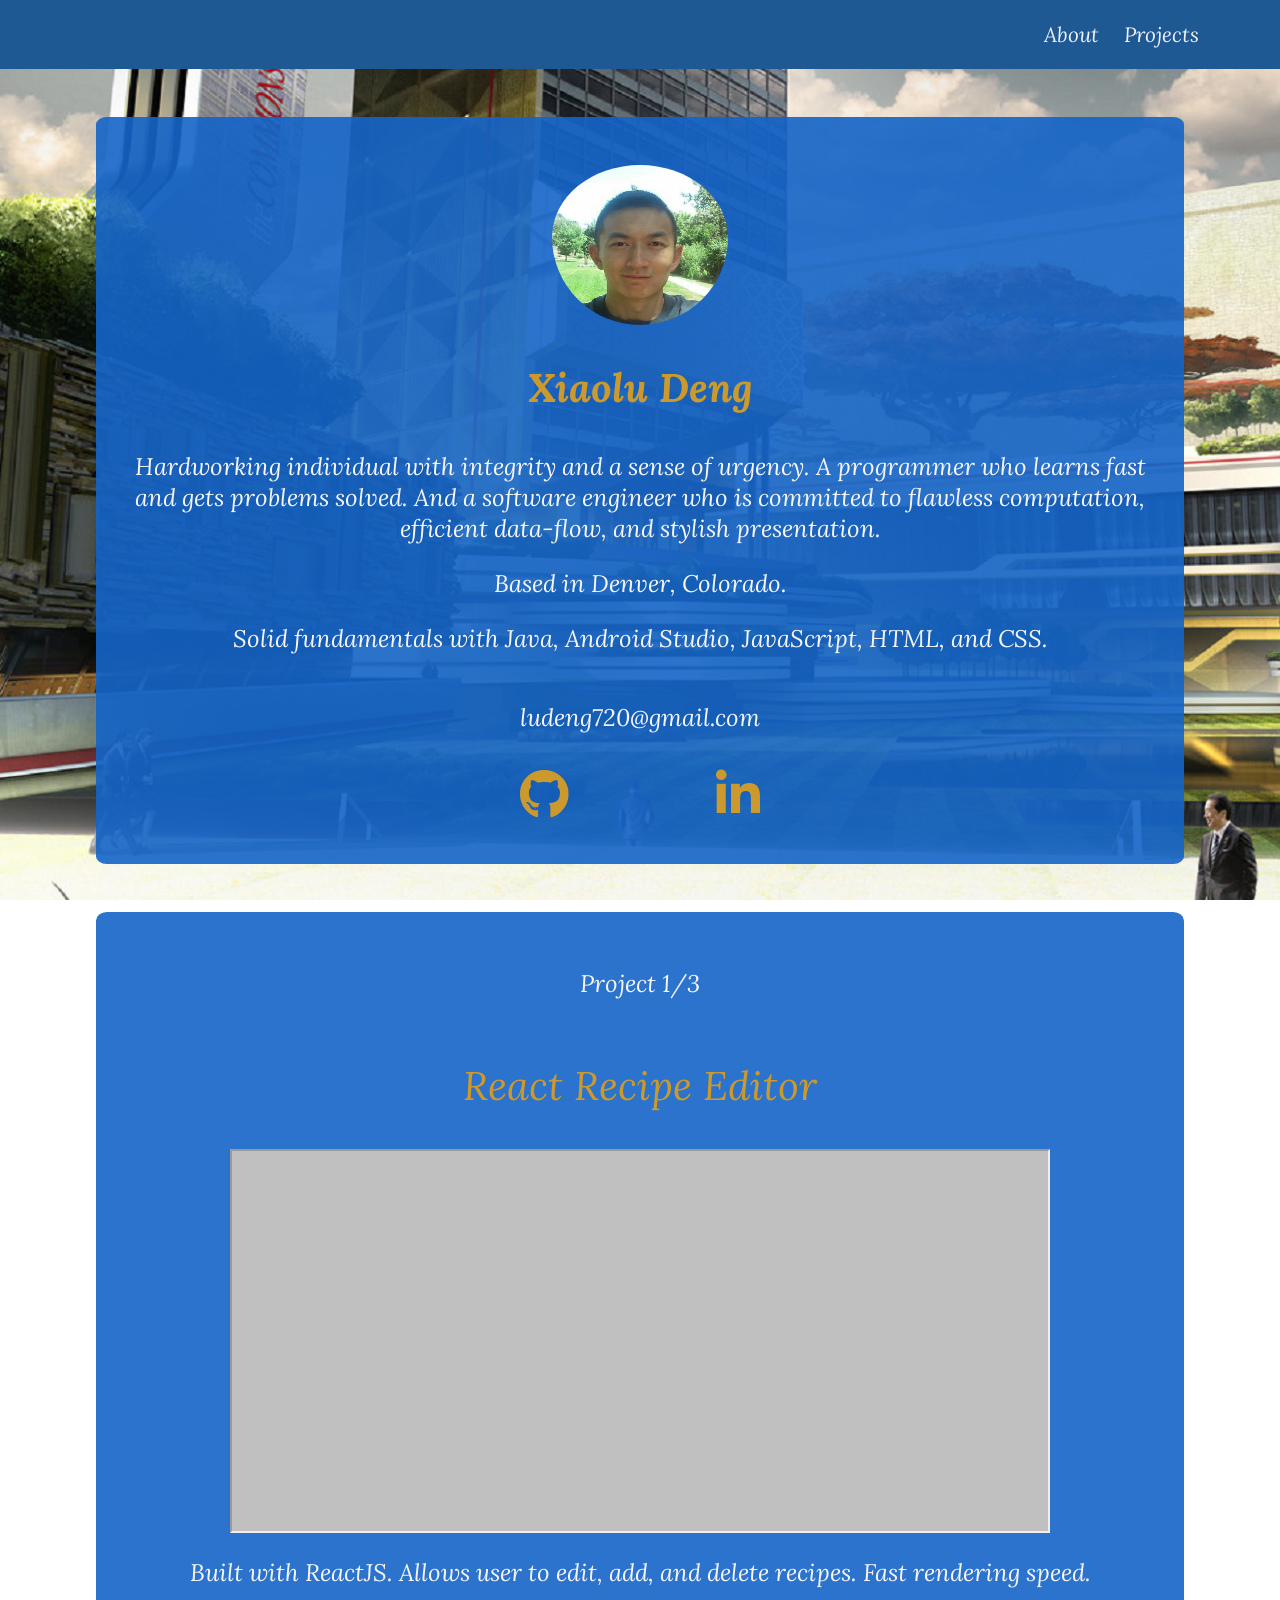
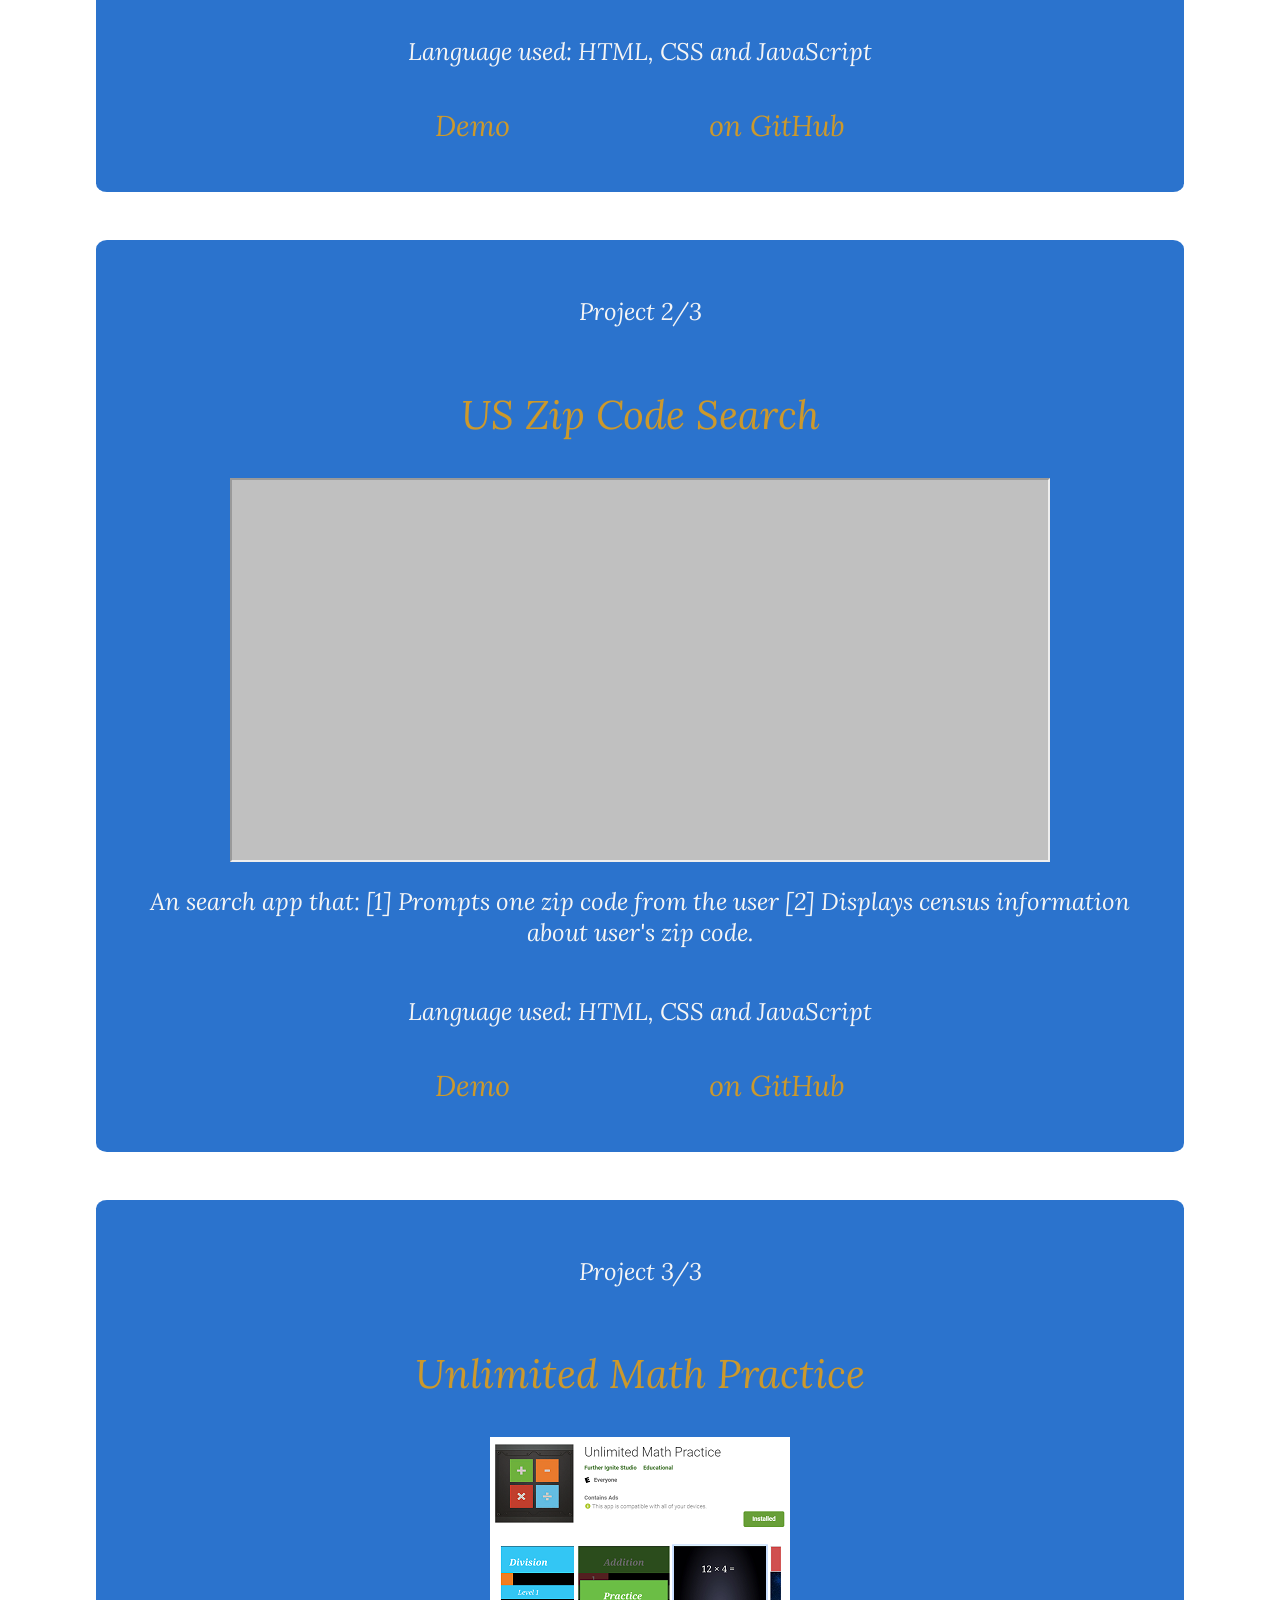
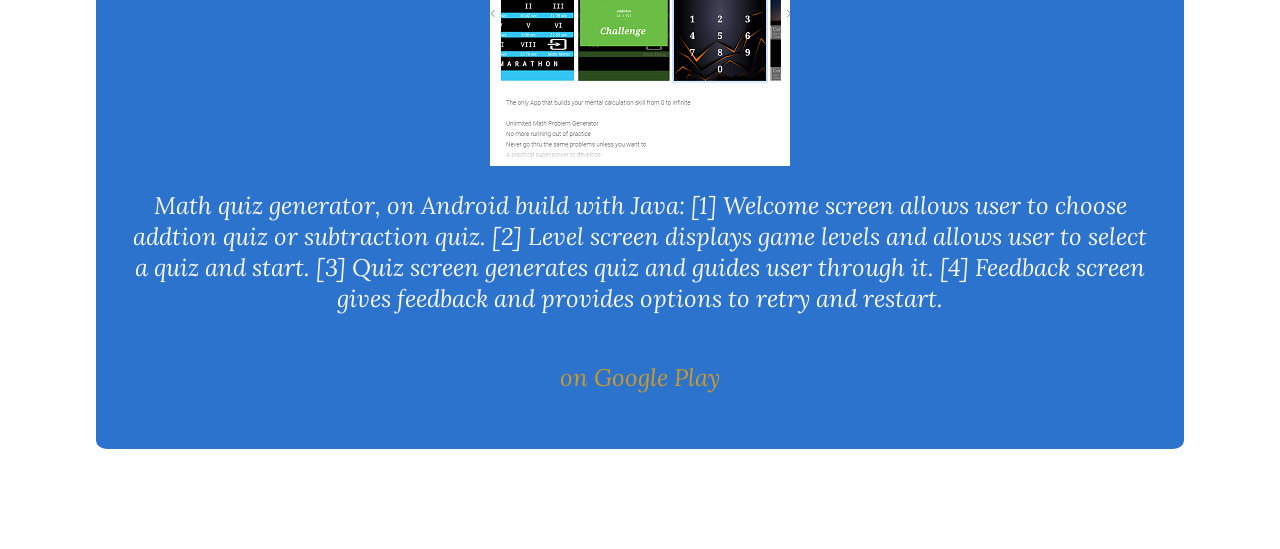
<file: index.html>
<!DOCTYPE html>
<html lang="en">
<head>
	<title>Xiaolu Deng's Portfolio Page</title>
	<meta charset="UTF-8" />
	<meta name="viewport" content="width=device-width, initial-scale=1">
	<meta http-equiv="X-UA-Compatible" content="ie=edge">
	<link rel="stylesheet" href="https://use.fontawesome.com/releases/v5.4.1/css/all.css" integrity="sha384-5sAR7xN1Nv6T6+dT2mhtzEpVJvfS3NScPQTrOxhwjIuvcA67KV2R5Jz6kr4abQsz"
	 crossorigin="anonymous">
	<link rel="stylesheet" href="style.css" />
	<link href="https://fonts.googleapis.com/css?family=Open+Sans+Condensed:700|Lora:400italic" rel="stylesheet" type="text/css">
	<link href="https://fonts.googleapis.com/css?family=Vollkorn:700italic,700|Exo:400,400italic" rel="stylesheet" type="text/css">
</head>
<body>
	<nav>
		<div class="menu">
			<p onclick="showAbout()" class="pointer" id='js-p-about'>About</p>
			<p onclick='showProjects()' class="pointer" id='js-p-projects'>Projects</p>
		</div>
	</nav>

	<main>
		<section class="product" id="js-sec-about">
			<div id='city-img'>
				<div id="pic-frame">
					<img id='profile-pic' src='assets/myself.png'></i>
				</div>
			</div>
			<div>
				<h2><strong>Xiaolu Deng</strong></h2>
				<p>Hardworking individual with integrity and a sense of urgency. A programmer who learns fast and gets problems solved. And a software engineer who is committed to flawless computation, efficient data-flow, and stylish presentation.</p>
				<p>Based in Denver, Colorado.</p>
				<p>Solid fundamentals with Java, Android Studio, JavaScript, HTML, and CSS.</p>
			</div>
			<div>
				<p>ludeng720@gmail.com</p>
				<div class="social-presents">
					<a href="https://github.com/xiaolu-ignite?" target="_blank">
						<i class="fab fa-github"></i>
					</a>
					<a href="https://www.linkedin.com/in/xiaolu-shi-2527225b/" target="_blank">
						<i class="fab fa-linkedin-in"></i>
					</a>
				</div>
			</div>
		</section>

		<section class="product" id="js-sec-project01">
			<h3>Project 1/3</h3>
			<h2>React Recipe Editor</h2>
			<iframe class='demo' src="https://recipe-editor.netlify.com/"></iframe>
			<p id='pro-01-long'>
					Built with ReactJS. Allows user to edit, add, and delete recipes. Fast rendering speed.
			</p>
			<p>Language used: HTML, CSS and JavaScript</p>
			<ul>
				<li>
					<a  class="link" href="https://recipe-editor.netlify.com/" target="_blank"><p>Demo</p></a>
				</li>
				<li>
					<a class="link" href="https://github.com/xiaolu-ignite/react-recipe-editor" target="_blank"><p>on GitHub</p></a>
				</li>
			</ul>
		</section>
		<section class="product" id="js-sec-project02">
			<h3>Project 2/3</h3>
			<h2>US Zip Code Search</h2>
			<iframe class='demo' src="https://xiaolu-ignite.github.io/zip-code-menus/"></iframe>
			<p id='pro-01-long'>
					An search app that: [1] Prompts one zip code from the user [2] Displays census information about user's zip code.
			</p>
			<p>Language used: HTML, CSS and JavaScript</p>
			<ul class="links">
				<li class="link">
					<a class="link" href="https://xiaolu-ignite.github.io/zip-code-menus/" target="_blank"><p>Demo</p></a>
				</li>
				<li class="link">
					<a class="link" href="https://github.com/xiaolu-ignite/zip-code-menus" target="_blank"><p>on GitHub</p></a>
				</li>
			</ul>
		</section>
		<section class="product" id="js-sec-project03">
			<h3>Project 3/3</h3>
			<h2>Unlimited Math Practice</h2>
			<img id='thombnail' src='assets/img-math.png' alt='Screenshot of my Android app on Google Play Store'>
			<p id='pro-01-long'>
					Math quiz generator, on Android build with Java: 
					[1] Welcome screen allows user to choose addtion quiz or subtraction quiz.
					[2] Level screen displays game levels and allows user to select a quiz and start.
					[3] Quiz screen generates quiz and guides user through it.
					[4] Feedback screen gives feedback and provides options to retry and restart.
			</p>
			<a href="https://play.google.com/store/apps/details?id=com.further.ignite.quickwitted&hl=en" target="_blank"><p  class="link">on Google Play</p></a>
		</section>
	</main>

  <script src="https://ajax.googleapis.com/ajax/libs/jquery/3.2.1/jquery.min.js"></script>
  <script src="script.js"></script>
</body>
</html>
</file>
<file: style.css>
* {
  box-sizing: border-box;
}
body {
  font-family: 'Roboto', sans-serif;
  background: url('assets/img-city.png');
  background-size: cover;
  background-attachment: fixed;
  margin: 0;
  padding-bottom: 100px;
}

nav {
  position: sticky;
  top: 0;
  background-color: #1e5994;
  font-style: bold;
  text-align: right;
  width: 100%;
  padding-right: 60px;
}

h1 {
  color: #fff;
  font: 80px/88px 'Vollkorn', serif;
  text-transform: uppercase;
  letter-spacing: 12px;
  font-weight: 700;
  margin-top: 3.5em;
}

h2 {
  font: italic 2.5em 'Lora', Georgia, serif;
  color: #cc992c;
}

h3,
li,
p {
  font: italic 1.5rem 'Lora', Georgia, serif;
  text-transform: none;
}

section {
  background: rgba(20, 100, 200, 0.9);
  margin: auto;
  border: 0, 1px, 1px, 0 solid orange;
  border-radius: 1%;
  width: 85%;
  display: flex;
  flex-direction: column;
  justify-content: center;
  align-items: center;
  text-align: center;
  margin-top: 3rem;
  color: whitesmoke;
}

.social-presents {
  display: flex;
  flex-direction: row;
  align-items: center;
  justify-content: space-between;
}

iframe {
  background-color: silver;
}

ul {
  display: flex;
  flex-direction: row;
  justify-content: space-between;
  align-items: center;
  width: 40%;
  list-style-type: none;
  padding: 0;
}

a {
  color: #cc992c;
  text-decoration: none;
}

i {
  font-size: 50px;
}

img,
#div-header,
h2,
h3 {
  display: block;
  margin-left: auto;
  margin-right: auto;
  text-align: center;
}

.product i,
h2 {
  line-height: 1.5;
  display: block;
}

.product {
  padding: 2em;
}
.link p {
  margin: 0;
  font-size: 1.2em;
}
.pointer {
  height: auto;
  cursor: pointer;
  font-size: 1.3em;
  list-style-type: none;
  display: inline-block;
  margin-right: 1em;
  color: #edf1f5;
}

.demo {
  height: 24rem;
  width: 80%;
}
#profile-pic {
  border-radius: 100%;
  width: 11rem;
  height: 11rem;
  padding-top: 1rem;
}
#js-sec-about h2 {
  color: #cc992c;
}
#img-credit {
  width: auto;
  padding: 2%;
}
@media screen and (max-width: 500px) {
  img {
    width: 60%;
    height: 75%;
  }
  h1 {
    font: 18px/66px 'Vollkorn', serif;
    letter-spacing: 2px;
    font-weight: 350;
    margin-top: 0.5em;
  }
  h2 {
    font: italic 1.2em 'Lora', Georgia, serif;
    color: #614017;
  }
  #js-sec-about {
    background-position-x: right;
  }
}
@media screen and (min-width: 700px) {
  main {
    display: flexbox;
  }
  header {
    display: flex;
    flex-direction: row;
    vertical-align: middle;
  }
  img {
    vertical-align: middle;
  }
}
</file>
